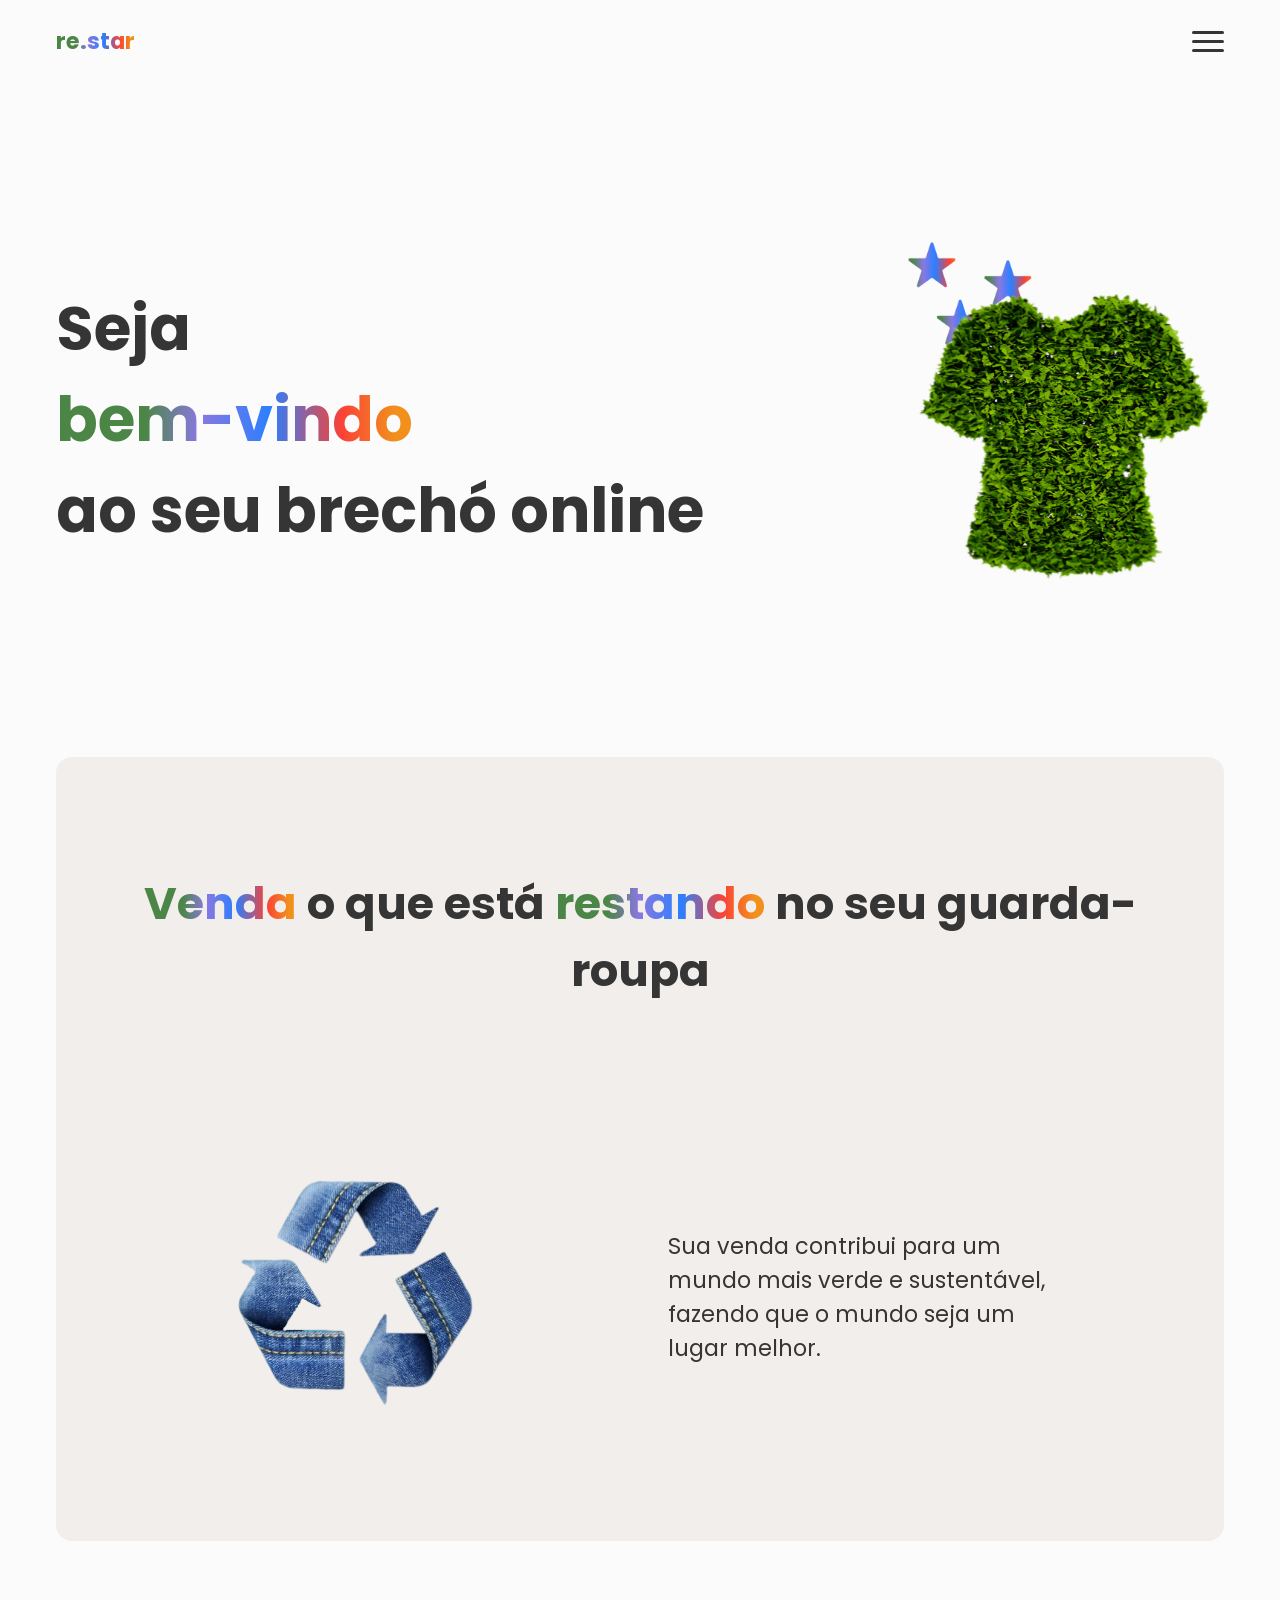
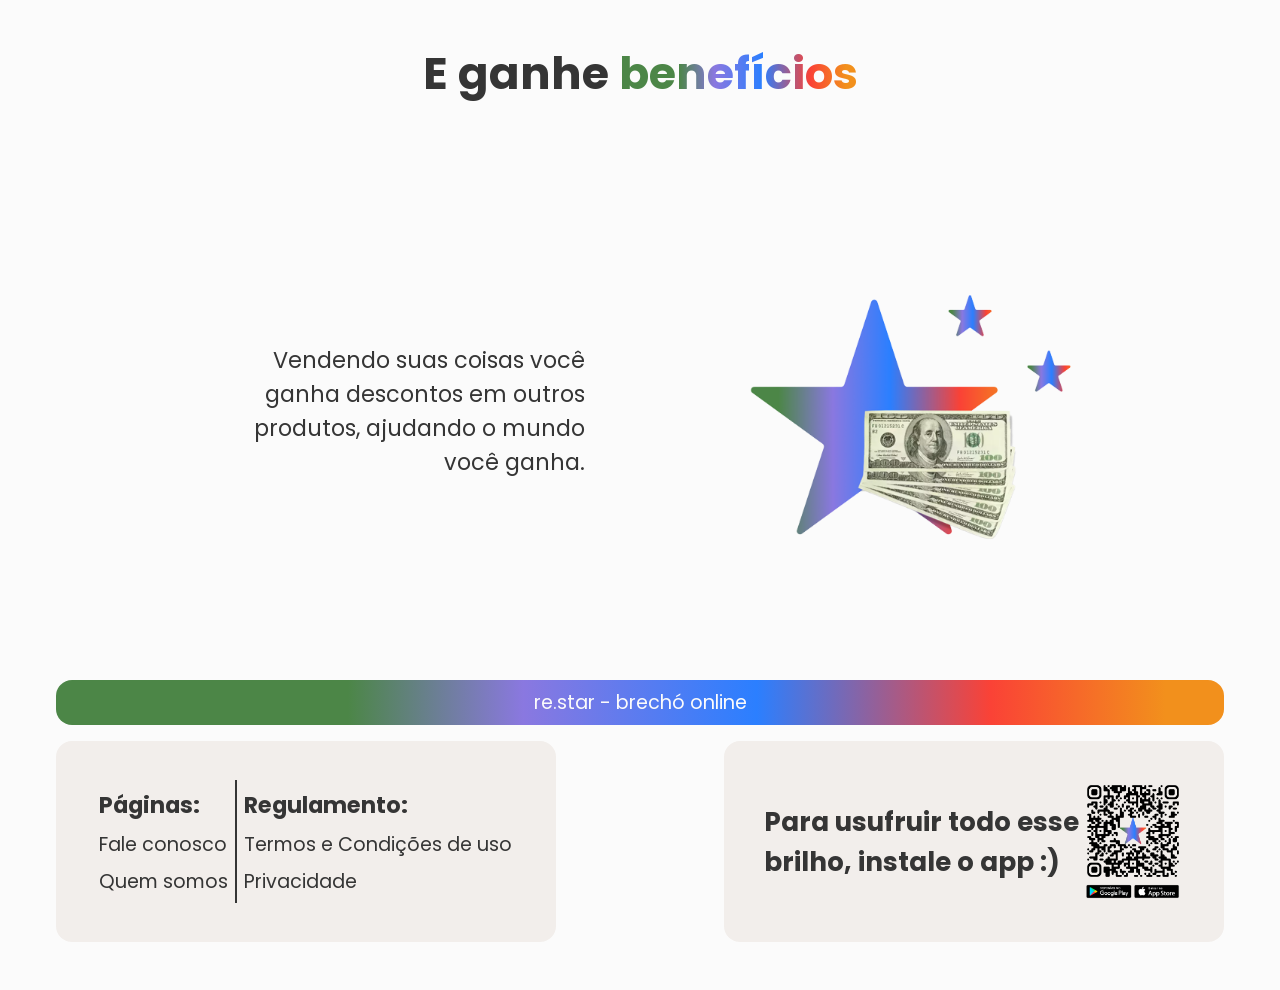
<file: index.html>
<!DOCTYPE html>
<html lang="pt-br">
<head>
    <meta charset="UTF-8">
    <meta http-equiv="X-UA-Compatible" content="IE=edge">
    <meta name="viewport" content="width=device-width, initial-scale=1.0">
    <link rel="stylesheet" href="style-home.css">
    <link rel="shortcut icon" href="imgs/favicon.ico" type="image/x-icon">
    <title>re.star</title>
</head>
<body>
    <header>
        <h1 class="logo"><span class="gradiente">re.star</span></h1>
        <nav>
            <span class="menu"></span>
            <span class="menu" style="margin-top: 6px;"></span>
            <span class="menu" style="margin-top: 6px;"></span>
        </nav>
    </header>
    <main>
        <section class="bv">
            <div>
                <h1 class="msg-p">Seja<br><span class="gradiente">bem-vindo</span><br>ao seu brechó online</h1>
            </div>
            <div>
                <img src="imgs/bv.png" alt="camiseta feita de grama" style="width: 25vw;"c class="img-bv">
            </div>
        </section>
        <section class="venda">
            <h2><span class="gradiente">Venda</span> o que está <span class="gradiente">restando</span> no seu guarda-roupa</h2>
            <article class="venda1">
                <div class="venda-img-div">
                    <img src="imgs/foto-venda.png" alt="simbolo da reciclagem feito de tecido jeans" class="venda-img">
                </div>
                <div class="venda-p">
                    <p class="p-texto">Sua venda contribui para um mundo mais verde e sustentável, fazendo que o mundo seja um lugar melhor.</p>
                </div>
            </article>
        </section>
        <section class="ganhe">
            <h2>E ganhe <span class="gradiente">benefícios</span></h2>
            <article class="ganhe1">
                <div class="ganhe-div">
                    <p class="p-texto ganhe-p">Vendendo  suas coisas você ganha descontos em outros produtos, ajudando o mundo você ganha.</p>
                </div>
                <div class="ganhe-img-div">
                    <img src="imgs/foto-ganhe.png" alt="doláres com 3 estrelas coloridas" class="ganhe-img" >
                </div>
            </article>
        </section>
    </main>
    <footer>
        <div class="r-i">
            <p>re.star - brechó online</p>
        </div>
        <div class="roda-pe">
            <div class="info">
                <div>
                    <h3>Páginas:</h3>
                    <a href="fale-conosco/fale-c.html">Fale conosco</a>
                    <a href="quem-somos/qm-somos.html">Quem somos</a>
                </div>
                <div class="separador"></div>
                <div>
                    <h3>Regulamento:</h3>
                    <a href="#">Termos e Condições de uso</a>
                    <a href="#">Privacidade</a>
                </div>
            </div>
            <div class="app">
                <h3>Para usufruir todo esse brilho, instale o app :)</h3>
                <img src="imgs/app-qr.png" alt="qr code para instalar o aplicativo da restar" class="img-app-rp">
            </div>
        </div>
    </footer>
</body>
</html>
</file>
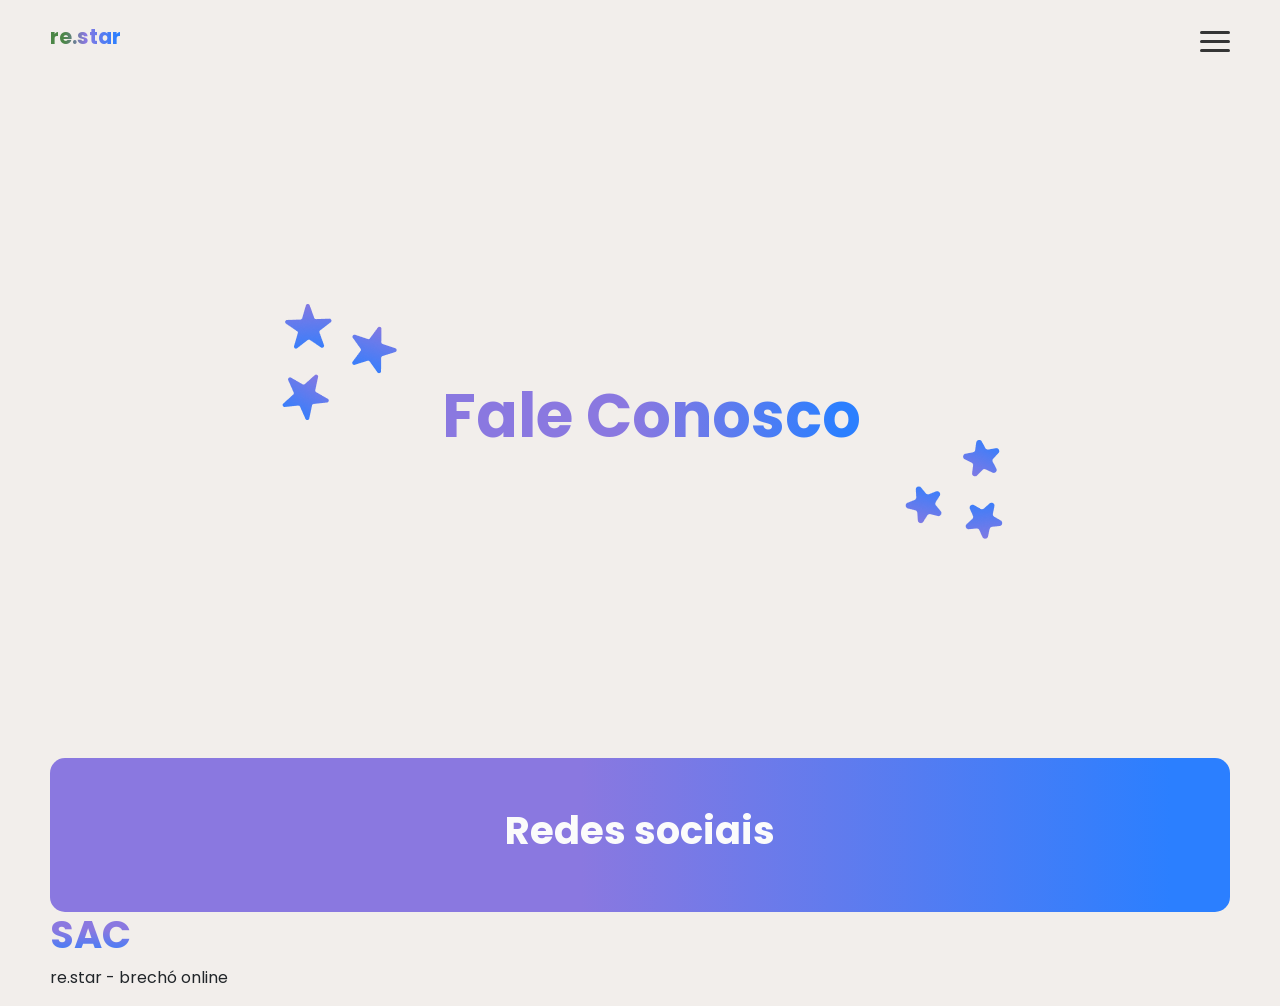
<file: fale-c.html>
<!DOCTYPE html>
<html lang="pt-br">
<head>
    <meta charset="UTF-8">
    <meta http-equiv="X-UA-Compatible" content="IE=edge">
    <meta name="viewport" content="width=device-width, initial-scale=1.0">
    <link rel="stylesheet" href="style-f.css">
    <link rel="shortcut icon" href="imgs/favicon.ico" type="image/x-icon">
    <link rel="stylesheet" href="https://stackpath.bootstrapcdn.com/bootstrap/4.1.3/css/bootstrap.min.css" integrity="sha384-MCw98/SFnGE8fJT3GXwEOngsV7Zt27NXFoaoApmYm81iuXoPkFOJwJ8ERdknLPMO" crossorigin="anonymous">
    <title>re.star</title>
</head>
<body class="principal">
    <header class="p">
        <h1 class="logo"><span class="gradiente">re.star</span></h1>
        <nav>
            <span class="menu"></span>
            <span class="menu" style="margin-top: 6px;"></span>
            <span class="menu" style="margin-top: 6px;"></span>
        </nav>
    </header>
    <main>
        <section class="fc-p">
            <div class="row align-items-center ">
                <div class="col-md-auto align-self-start">
                  <img src="imgs-f/Group 9.png" alt="">
                </div>
                <div class="col-md-auto">
                  <h1 class="fc-t">Fale Conosco</h1>
                </div>
                <div class="col-md-auto align-self-end">
                  <img src="imgs-f/Group 10.png" alt="">
                </div>
              </div>
        </section>
        <section class="rs-p">
            <div>

            </div>
            <h2 class="rs">Redes sociais</h2>
        </section>
        <section class="sac-p">
            <h2 class="sac">SAC</h2>
            <div>

            </div>
        </section>
    </main>
    <footer>
        <p>re.star - brechó online</p>
    </footer>
</body>
</html>
</file>
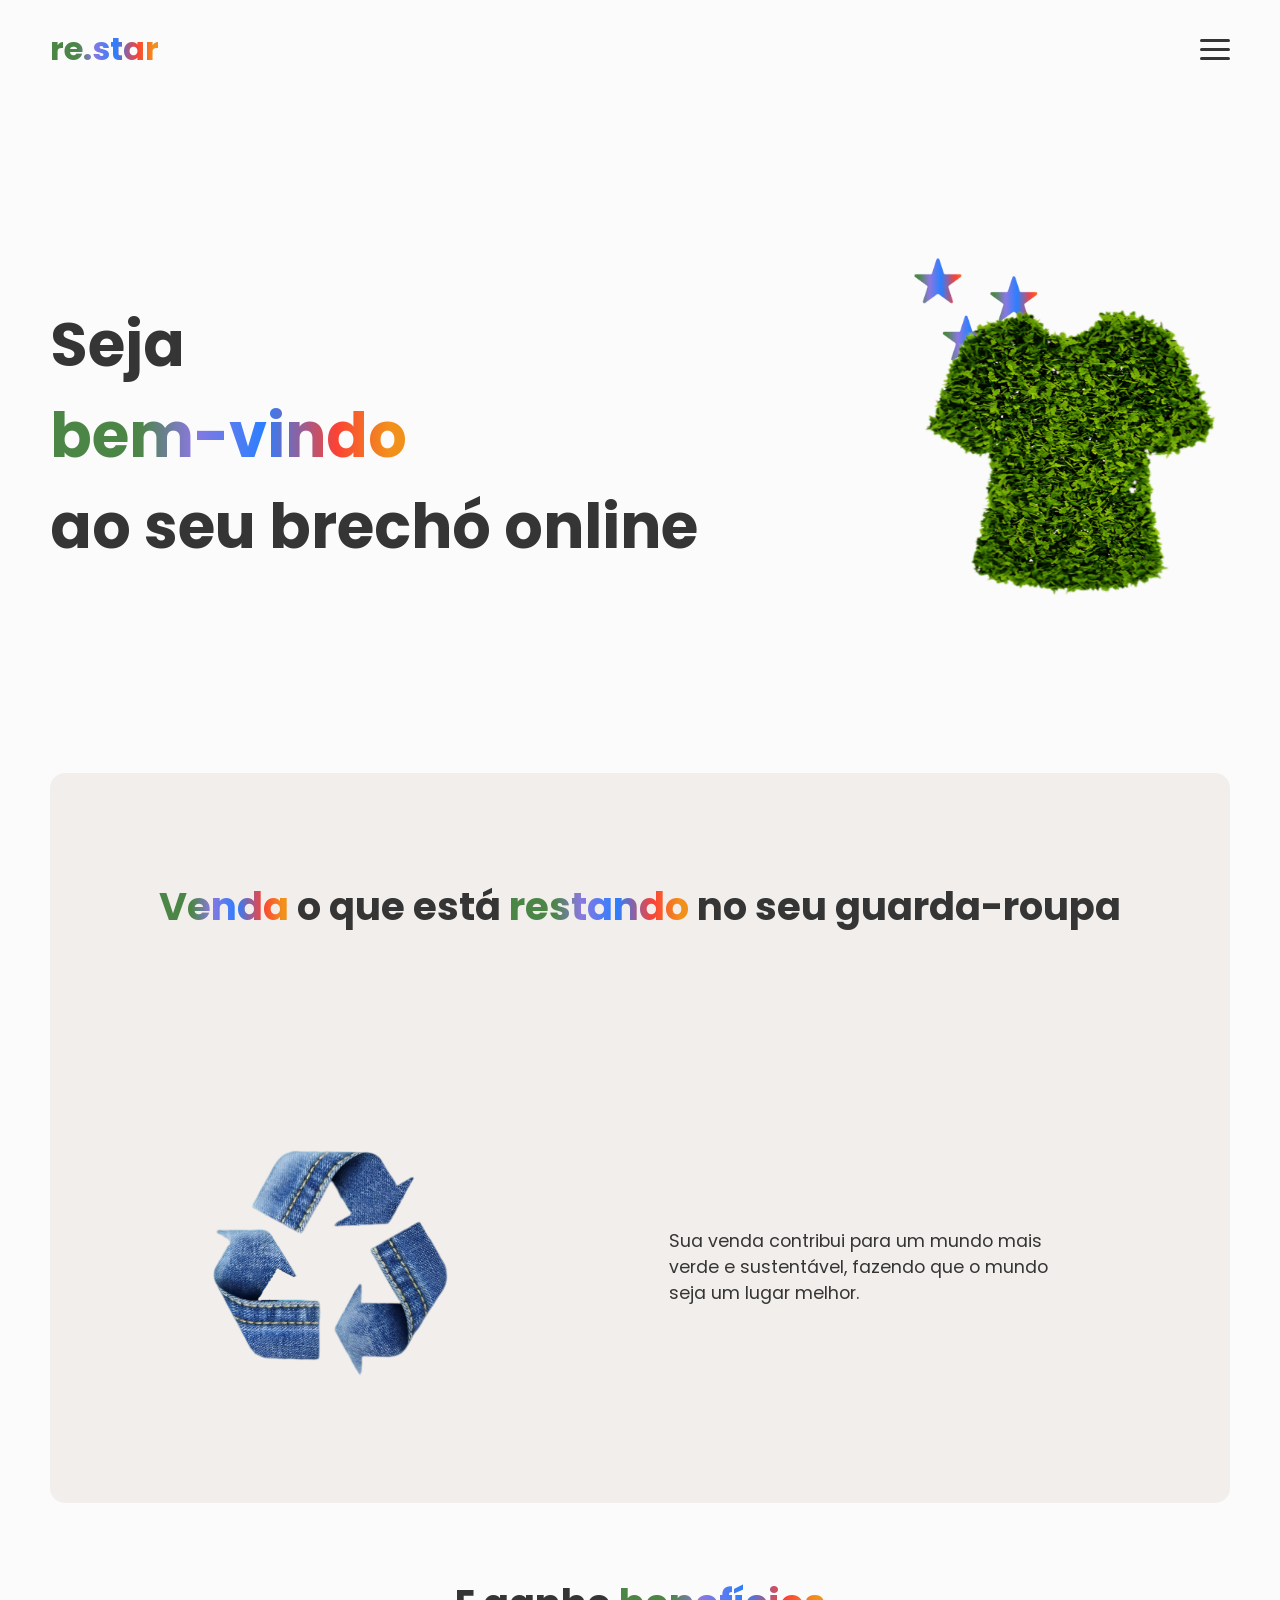
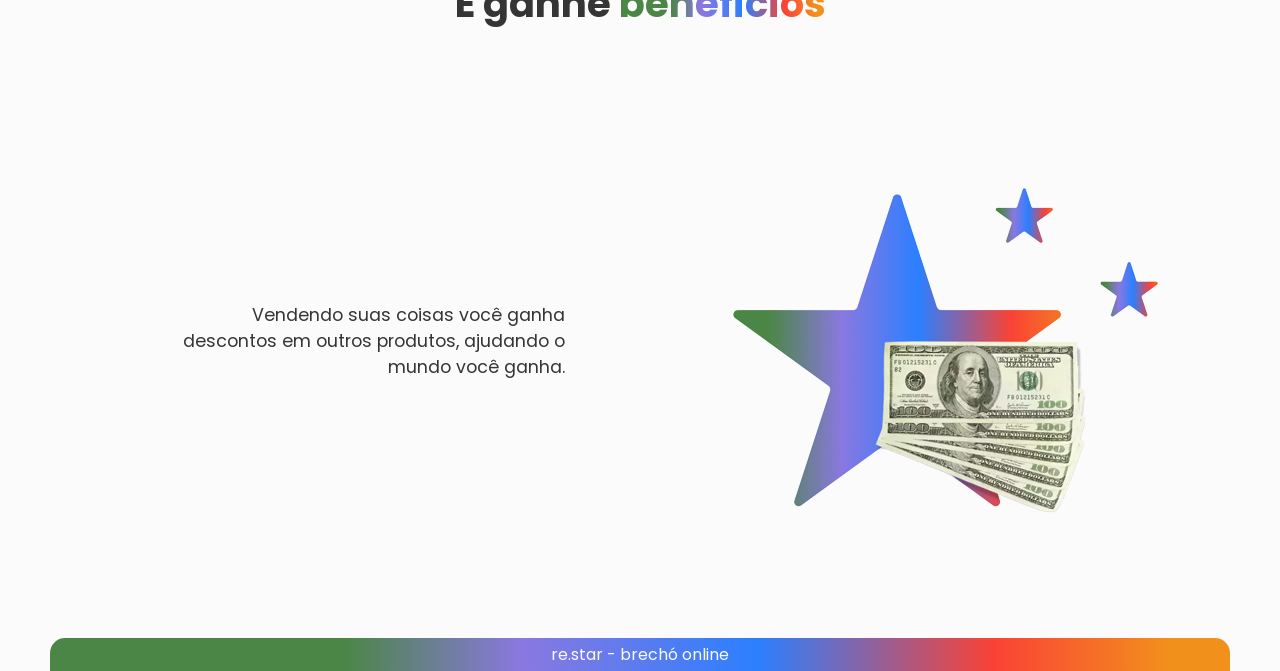
<file: indes.html>
<!DOCTYPE html>
<html lang="pt-br">
<head>
    <meta charset="UTF-8">
    <meta http-equiv="X-UA-Compatible" content="IE=edge">
    <meta name="viewport" content="width=device-width, initial-scale=1.0">
    <link rel="stylesheet" href="style.css">
    <link rel="shortcut icon" href="img/favicon.ico" type="image/x-icon">
    <title>re.star</title>
</head>
<body>
    <header>
        <h1><span class="gradiente">re.star</span></h1>
        <nav>
            <span class="menu"></span>
            <span class="menu" style="margin-top: 6px;"></span>
            <span class="menu" style="margin-top: 6px;"></span>
        </nav>
    </header>
    <main>
        <section class="bv">
            <div>
                <h1 class="msg-p">Seja<br><span class="gradiente">bem-vindo</span><br>ao seu brechó online</h1>
            </div>
            <div>
                <img src="imgs/bv.png" alt="camiseta feita de grama" style="width: 25vw;">
            </div>
        </section>
        <section class="venda">
            <h2><span class="gradiente">Venda</span> o que está <span class="gradiente">restando</span> no seu guarda-roupa</h2>
            <article class="venda1">
                <div style="width: 40%;">
                    <img src="imgs/foto-venda.png" alt="" style="width: 20vw;">
                </div>
                <div style="width: 35%;">
                    <p class="p-texto">Sua venda contribui para um mundo mais verde e sustentável, fazendo que o mundo seja um lugar melhor.</p>
                </div>
            </article>
        </section>
        <section class="ganhe">
            <h2>E ganhe <span class="gradiente">benefícios</span></h2>
            <article class="ganhe1">
                <div style="width: 35%">
                    <p class="p-texto" style="text-align: end;">Vendendo  suas coisas você ganha descontos em outros produtos, ajudando o mundo você ganha.</p>
                </div>
                <div style="width: 40%">
                    <img src="imgs/foto-ganhe.png" alt="">
                </div>
            </article>
        </section>
    </main>
    <footer>
        <p>re.star - brechó online</p>
    </footer>
</body>
</html>
</file>
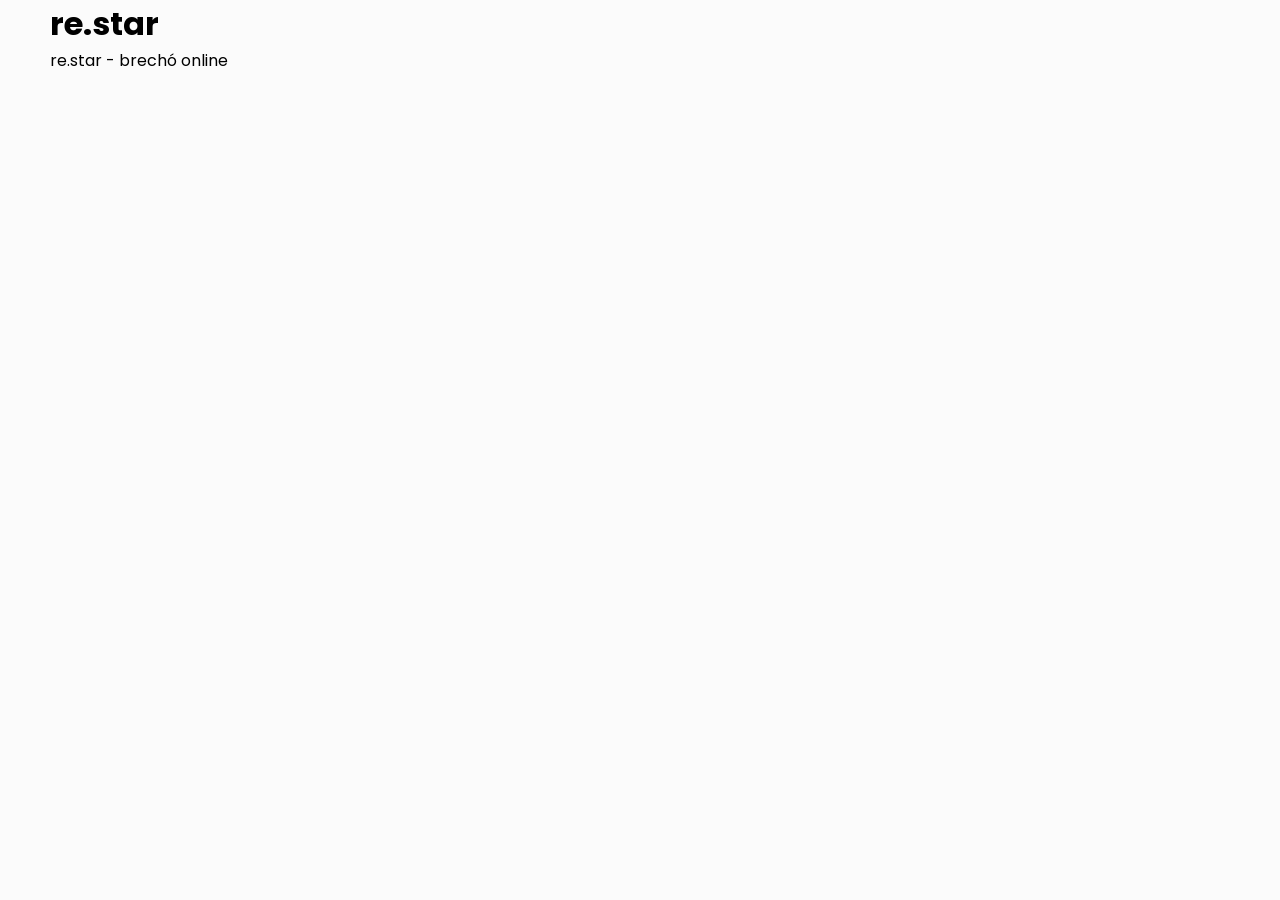
<file: qm-somos.html>
<!DOCTYPE html>
<html lang="pt-br">
<head>
    <meta charset="UTF-8">
    <meta http-equiv="X-UA-Compatible" content="IE=edge">
    <meta name="viewport" content="width=device-width, initial-scale=1.0">
    <link rel="stylesheet" href="style-q.css">
    <link rel="shortcut icon" href="imgs/favicon.ico" type="image/x-icon">
    <title>re.star</title>
</head>
<body>
    <header>
        <h1><span class="gradiente">re.star</span></h1>
        <nav>
            <span class="menu"></span>
            <span class="menu" style="margin-top: 6px;"></span>
            <span class="menu" style="margin-top: 6px;"></span>
        </nav>
    </header>
    <main>
        
    </main>
    <footer>
        <p>re.star - brechó online</p>
    </footer>
</body>
</html>
</file>
<file: style-home.css>
@charset "UTF-8";

@import url('https://fonts.googleapis.com/css2?family=Poppins:wght@100;200;300;400;500;600;700;800;900&display=swap');

:root {
    --cor0: #353535;
    --cor1: #4C8647;
    --cor2: #8A78E0;
    --cor3: #2B7FFF;
    --cor4: #FA4236;
    --cor5: #F2901C;
    --cor6: #fbfbfb;
    --cor7: #f2eeeb;
    --cores: linear-gradient(90deg, #4C8647 25%, #8A78E0 40%, #2B7FFF 60%, #FA4236 80%, #F2901C 95%);

    --font: 'Poppins', sans-serif;
}

* {
    margin: 0px;
    padding: 0px;
}

body {
    padding: 0px 56px;
    max-width: 1440px;
    margin: auto;
    font-family: var(--font);

    background-color: var(--cor6);
}

::-webkit-scrollbar {
    width: 0.5vw;
    background-color: var(--cor6);
}

::-webkit-scrollbar-thumb{
    background: linear-gradient(180deg, #4C8647 25%, #8A78E0 40%, #2B7FFF 60%, #FA4236 80%, #F2901C 95%);
    border-radius: 8px;
}

::-webkit-scrollbar-track{
    background-color: var(--cor6);
}

/*geral*/

h2 {
    font-family: var(--font);
    color: var(--cor0);
    font-weight: 700;
    font-size: 2.8em;

    text-align: center;
}

span.menu {
    display: block;
    background: var(--cor0);
    width: 32px;
    height: 3px;

    border-radius: 5px;
}

span.gradiente {
    background: var(--cores);
    -webkit-background-clip: text;
    -webkit-text-fill-color: transparent;
    background-clip: text;
}

/*especificos*/

header {
    padding: 24px 0px;

    display: flex;
    justify-content: space-between;
    align-content: center;
    align-items: center;
    flex-direction: row;
}

h1.logo {
    font-family: var(--font);
    color: var(--cor0);
    font-weight: 700;
    font-size: 1.4em; 
}

section.bv {
    display: flex;
    justify-content: space-between;
    align-content: center;
    align-items: center;
    flex-direction: row;

    height: 75vh;
}

h1.msg-p {
    font-family: var(--font);
    color: var(--cor0);
    font-weight: 700;
    font-size: 3.8em;
}

section.venda {
    background-color: var(--cor7);
    height: 80vh;

    border-radius: 16px;

    display: flex;
    justify-content: space-around;
    align-content: center;
    align-items: center;
    flex-direction: column;
    padding: 32px;
}

article.venda1 {
    display: flex;
    justify-content: center;
    align-content: center;
    align-items: center;
    flex-direction: row;
}

div.venda-img-div {
    width: 40%;
}

img.venda-img {
    width: 20vw;
}

div.venda-p {
    width: 35%;
}

p.p-texto {
    font-family: var(--font);
    color: var(--cor0);
    font-size: 1.4em;
}

section.ganhe {
    height: 75vh;

    display: flex;
    justify-content: space-around;
    align-content: center;
    align-items: center;
    flex-direction: column;
    padding: 32px;
}

article.ganhe1 {
    display: flex;
    justify-content: space-evenly;
    align-content: center;
    align-items: center;
    flex-direction: row;
}

div.ganhe-div {
    width: 35%;
}

p.ganhe-p {
    text-align: end;
}

div.ganhe-img-div {
    width: 35%;
}

img.ganhe-img {
    width: 33vw;
}

div.r-i {
    text-align: center;

    padding: 8px;
    color: var(--cor6);
    font-size: 1.2em;
    background: var(--cores);
    border-radius: 16px;
}

div.roda-pe {
    display: flex;
    justify-content: space-between;
    flex-wrap: wrap-reverse;

    margin-bottom: 32px;
}

div.separador {
    border: 1px solid var(--cor0);
    height: 100%;
}

div.info, div.app {
    background: var(--cor7);

    display: flex;
    justify-content: space-around;
    align-items: center;

    padding: 40px;
    width: 32.8vw;

    border-radius: 16px;

    color: var(--cor0);

    /*ver o site da apple (iphone) e ver como colocar o basis, grow e flex outras coisas*/
}

div.info {
    margin: 16px 8px 16px 0px;

    font-size: 1.2em;
    color: var(--cor0);
}

div.info > div > a {
    font-size: 1em;

    text-decoration: none;
    color: var(--cor0);

    margin-top: 8px;

    display: flex;
    flex-flow: column wrap;
}

div.info > div > a:hover {
    text-decoration: underline;
    cursor: pointer;
}

div.app {
    margin: 16px 0px 16px 8px;

    font-size: 1.4em;
    color: var(--cor0);
}

img.img-app-rp {
    width: 8vw;
}

/*tablete*/

@media (max-width: 1150px) {
    h2 {
        font-size: 2.4em;
    }

    section.bv {
        height: 40vh;
    }
    
    h1.msg-p {
        font-size: 3em;
    }
    
    section.venda {
        height: 40vh;
    }

    p.p-texto {
        font-size: 1.2em;
    }

    div.venda-img-div {
        width: 40%;
    }
    
    img.venda-img {
        width: 20vw;
    }
    
    div.venda-p {
        width: 35%;
    }
    
    section.ganhe {
        height: 40vh;
    }
    
    div.ganhe-div {
        width: 35%;
    }
    
    p.ganhe-p {
        text-align: end;
    }
    
    div.ganhe-img-div {
        width: 45%;
    }
    
    div.ganhe-img {
        width: 33vw;
    }

    div.r-i { 
        padding: 4px;
        font-size: 1em;
    }

    div.info {
        margin: 0px;

        font-size: 1.1em;
    }
    
    div.info, div.app {
        width: 100%;
    }
    
    div.info > div > a {
        font-size: 0.8em;
    }
    
    div.app {
        margin: 16px 0px;
    
        font-size: 1.1em;
    }

    img.img-app-rp {
        width: 12vw;

        margin-left: 32px;
    }
}

/*telefonó*/

@media (max-width: 600px) {
    body {
        padding: 0px 16px;
    }

    h2 {
        font-size: 1.6em;
    }

    section.bv {
        height: 50vh;

        flex-direction: column;
        justify-content: center;
    }

    img.img-bv {
        display: none;
        width: 0%;
        height: 0%;
    }
    
    h1.msg-p {
        font-size: 2.4em;
    }
    
    section.venda {
        height: 80vh;
        padding: 16px;
    }

    article.venda1 {
        flex-flow: column wrap;
    }

    div.venda-img-div {
        width: 100%;

        display: flex;
        justify-content: center;

        margin-bottom: 24px;
    }
    
    img.venda-img {
        width: 50vw;
    }
    
    div.venda-p {
        width: 100%;
    }

    p.p-texto {
        font-size: 0.9em;
        text-align: center;
    }
    
    section.ganhe {
        height: 65vh;
    }

    article.ganhe1 {
        flex-flow: column-reverse wrap;
    }

    div.ganhe-div {
        width: 100%;
    }

    div.ganhe-img-div {
        width: 100%;

        display: flex;
        justify-content: center;
    }

    img.ganhe-img {
        width: 70vw;

        margin-bottom: 16px;
    }
    
    
    div.r-i { 
        padding: 4px;
        font-size: 0.8em;
    }

    div.info {
        margin: 0px;

        font-size: 1em;

        text-align: center;
    }

    div.separador {
        border: 1px solid var(--cor0);
        width: 80%;
        height: 0px;

        margin: 16px 0px;
    }
    
    div.info, div.app {
        width: 100%;

        padding: 16px;

        flex-direction: column;
    }
    
    div.info > div > a {
        font-size: 0.7em;
    }
    
    div.app {
        margin: 16px 0px;
    
        font-size: 1em;
    }

    img.img-app-rp {
        width: 8vw;

        margin-left: 32px;
    }
}
</file>
<file: style-f.css>
@charset "UTF-8";

@import url('https://fonts.googleapis.com/css2?family=Poppins:wght@100;200;300;400;500;600;700;800;900&display=swap');

:root {
    --cor0: #353535;
    --cor1: #4C8647;
    --cor2: #8A78E0;
    --cor3: #2B7FFF;
    --cor4: #FA4236;
    --cor5: #F2901C;
    --cor6: #FBFBFB;
    --cor7: #F2EEEB;
    --cores: linear-gradient(90deg, #8A78E0 45%, #2B7FFF 95%);

    --font: 'Poppins', sans-serif;
}

* {
    margin: 0px;
    padding: 0px;
}

body.principal {
    padding: 0px 50px;
    max-width: 1440px;
    margin: auto;
    font-family: var(--font);

    background-color: var(--cor7);
}

span.menu {
    display: block;
    background: var(--cor0);
    width: 30px;
    height: 3px;

    border-radius: 5px;
}

::-webkit-scrollbar {
    width: 0.5vw;
    background-color: var(--cor7);
}

::-webkit-scrollbar-thumb{
    background: linear-gradient(180deg, #8A78E0 45%, #2B7FFF 95%);
    border-radius: 5px;
}

::-webkit-scrollbar-track{
    background-color: var(--cor7);
}

header.p {
    padding: 25px 0px;

    display: flex;
    justify-content: space-between;
    align-content: center;
    align-items: center;
    flex-direction: row;
}

h1.logo {
    font-family: var(--font);
    color: var(--cor0);
    font-weight: 700;
    font-size: 1.3em;

    background: linear-gradient(90deg, #4C8647 20%, #8A78E0 50%, #2B7FFF 95%);
    -webkit-background-clip: text;
    -webkit-text-fill-color: transparent;
    background-clip: text;
}

section.fc-p {
    display: flex;
    justify-content: center;

    height: 75vh;

    padding: 22vh 0vh;
}

h1.fc-t {
    font-family: var(--font);
    color: var(--cor0);
    font-weight: 700;
    font-size: 3.8em;

    background: var(--cores);
    -webkit-background-clip: text;
    -webkit-text-fill-color: transparent;
    background-clip: text;
}

section.rs-p {
    background: var(--cores);
    border-radius: 15px;

    padding: 50px;

    text-align: center;
}

h2.rs {
    font-family: var(--font);
    color: var(--cor6);
    font-weight: 700;
    font-size: 2.4em;
}

h2.sac {
    font-family: var(--font);
    color: var(--cor6);
    font-weight: 700;
    font-size: 2.4em;

    background: linear-gradient(180deg, #8A78E0 40%, #2B7FFF 100%);
    -webkit-background-clip: text;
    -webkit-text-fill-color: transparent;
    background-clip: text;
}
</file>
<file: style.css>
@charset "UTF-8";

@import url('https://fonts.googleapis.com/css2?family=Poppins:wght@100;200;300;400;500;600;700;800;900&display=swap');

:root {
    --cor0: #353535;
    --cor1: #4C8647;
    --cor2: #8A78E0;
    --cor3: #2B7FFF;
    --cor4: #FA4236;
    --cor5: #F2901C;
    --cor6: #fbfbfb;
    --cores: linear-gradient(90deg, #4C8647 25%, #8A78E0 40%, #2B7FFF 60%, #FA4236 80%, #F2901C 95%);

    --font: 'Poppins', sans-serif;
}

* {
    margin: 0px;
    padding: 0px;
}

body {
    padding: 0px 50px;
    max-width: 1440px;
    margin: auto;
    font-family: var(--font);

    background-color: var(--cor6);
}

::-webkit-scrollbar {
    width: 0.5vw;
    background-color: var(--cor6);
}

::-webkit-scrollbar-thumb{
    background: linear-gradient(180deg, #4C8647 25%, #8A78E0 40%, #2B7FFF 60%, #FA4236 80%, #F2901C 95%);
    border-radius: 5px;
}

::-webkit-scrollbar-track{
    background-color: var(--cor6);
}

h2 {
    font-family: var(--font);
    color: var(--cor0);
    font-weight: 700;
    font-size: 2.4em;
}

header {
    padding: 25px 0px;

    display: flex;
    justify-content: space-between;
    align-content: center;
    align-items: center;
    flex-direction: row;
}

h1.logo {
    font-family: var(--font);
    color: var(--cor0);
    font-weight: 700;
    font-size: 1.3em; 
}

span.menu {
    display: block;
    background: var(--cor0);
    width: 30px;
    height: 3px;

    border-radius: 5px;
}

span.gradiente {
    background: var(--cores);
    -webkit-background-clip: text;
    -webkit-text-fill-color: transparent;
    background-clip: text;
}

section.bv {
    display: flex;
    justify-content: space-between;
    align-content: center;
    align-items: center;
    flex-direction: row;

    height: 75vh;
}

h1.msg-p {
    font-family: var(--font);
    color: var(--cor0);
    font-weight: 700;
    font-size: 3.8em;
}

section.venda {
    background-color: #F2EEEB;
    height: 80vh;

    border-radius: 15px;

    display: flex;
    justify-content: space-around;
    align-content: center;
    align-items: center;
    flex-direction: column;
    padding: 5px;
}

section.venda > h2 {
    text-align: center;
}

article.venda1 {
    display: flex;
    justify-content: center;
    align-content: center;
    align-items: center;
    flex-direction: row;
}

p.p-texto {
    font-family: var(--font);
    color: var(--cor0);
    font-size: 1.1em;
}

section.ganhe {
    height: 75vh;

    border-radius: 15px;

    display: flex;
    justify-content: space-around;
    align-content: center;
    align-items: center;
    flex-direction: column;
    padding: 30px;
}

article.ganhe1 {
    display: flex;
    justify-content: space-evenly;
    align-content: center;
    align-items: center;
    flex-direction: row;
}


footer {
    text-align: center;

    padding: 4px;
    color: var(--cor6);
    background: var(--cores);
    border-radius: 15px 15px 0px 0px;
}
</file>
<file: style-q.css>
@charset "UTF-8";

@import url('https://fonts.googleapis.com/css2?family=Poppins:wght@100;200;300;400;500;600;700;800;900&display=swap');

:root {
    --cor0: #353535;
    --cor1: #4C8647;
    --cor2: #8A78E0;
    --cor3: #2B7FFF;
    --cor4: #FA4236;
    --cor5: #F2901C;
    --cor6: #fbfbfb;
    --cor7: #f2eeeb;
    --cores: linear-gradient(90deg, #FA4236 80%, #F2901C 95%);

    --font: 'Poppins', sans-serif;
}

* {
    margin: 0px;
    padding: 0px;
}

body {
    padding: 0px 50px;
    max-width: 1440px;
    margin: auto;
    font-family: var(--font);

    background-color: var(--cor6);
}
</file>
